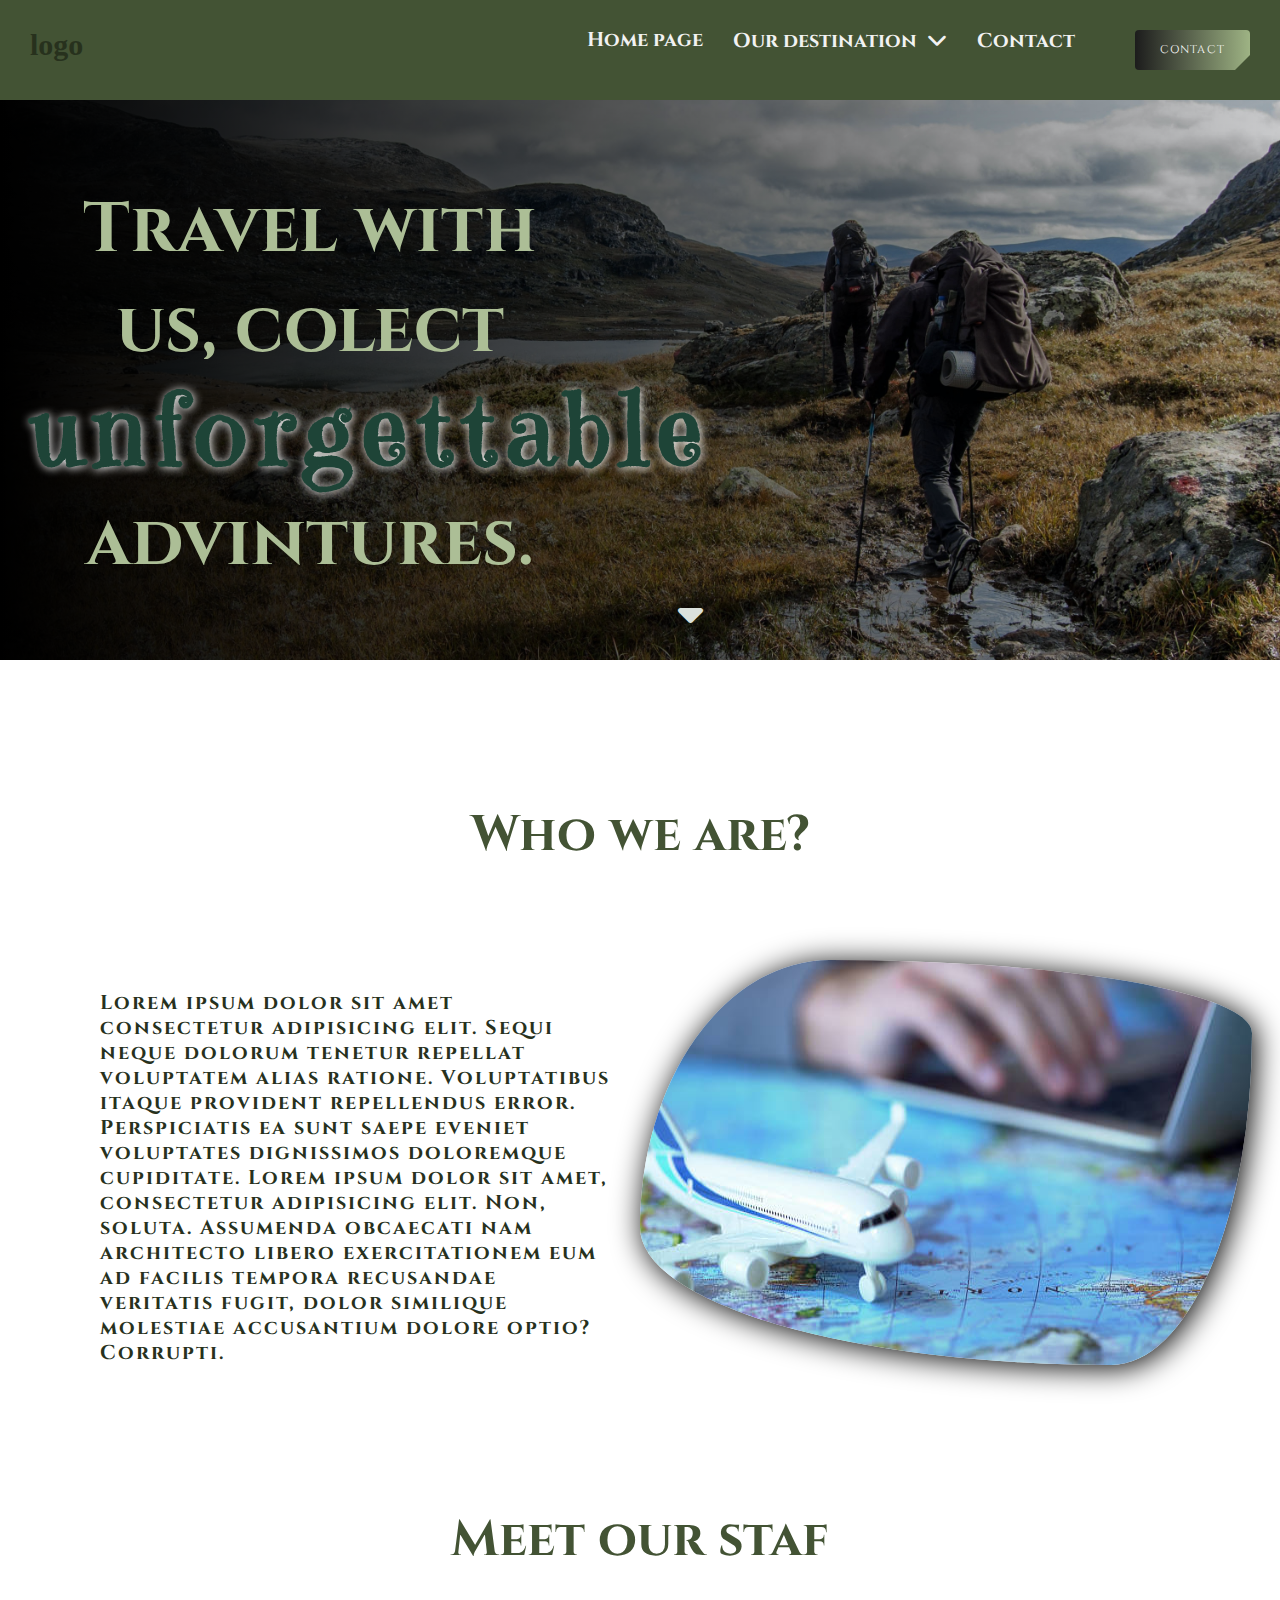
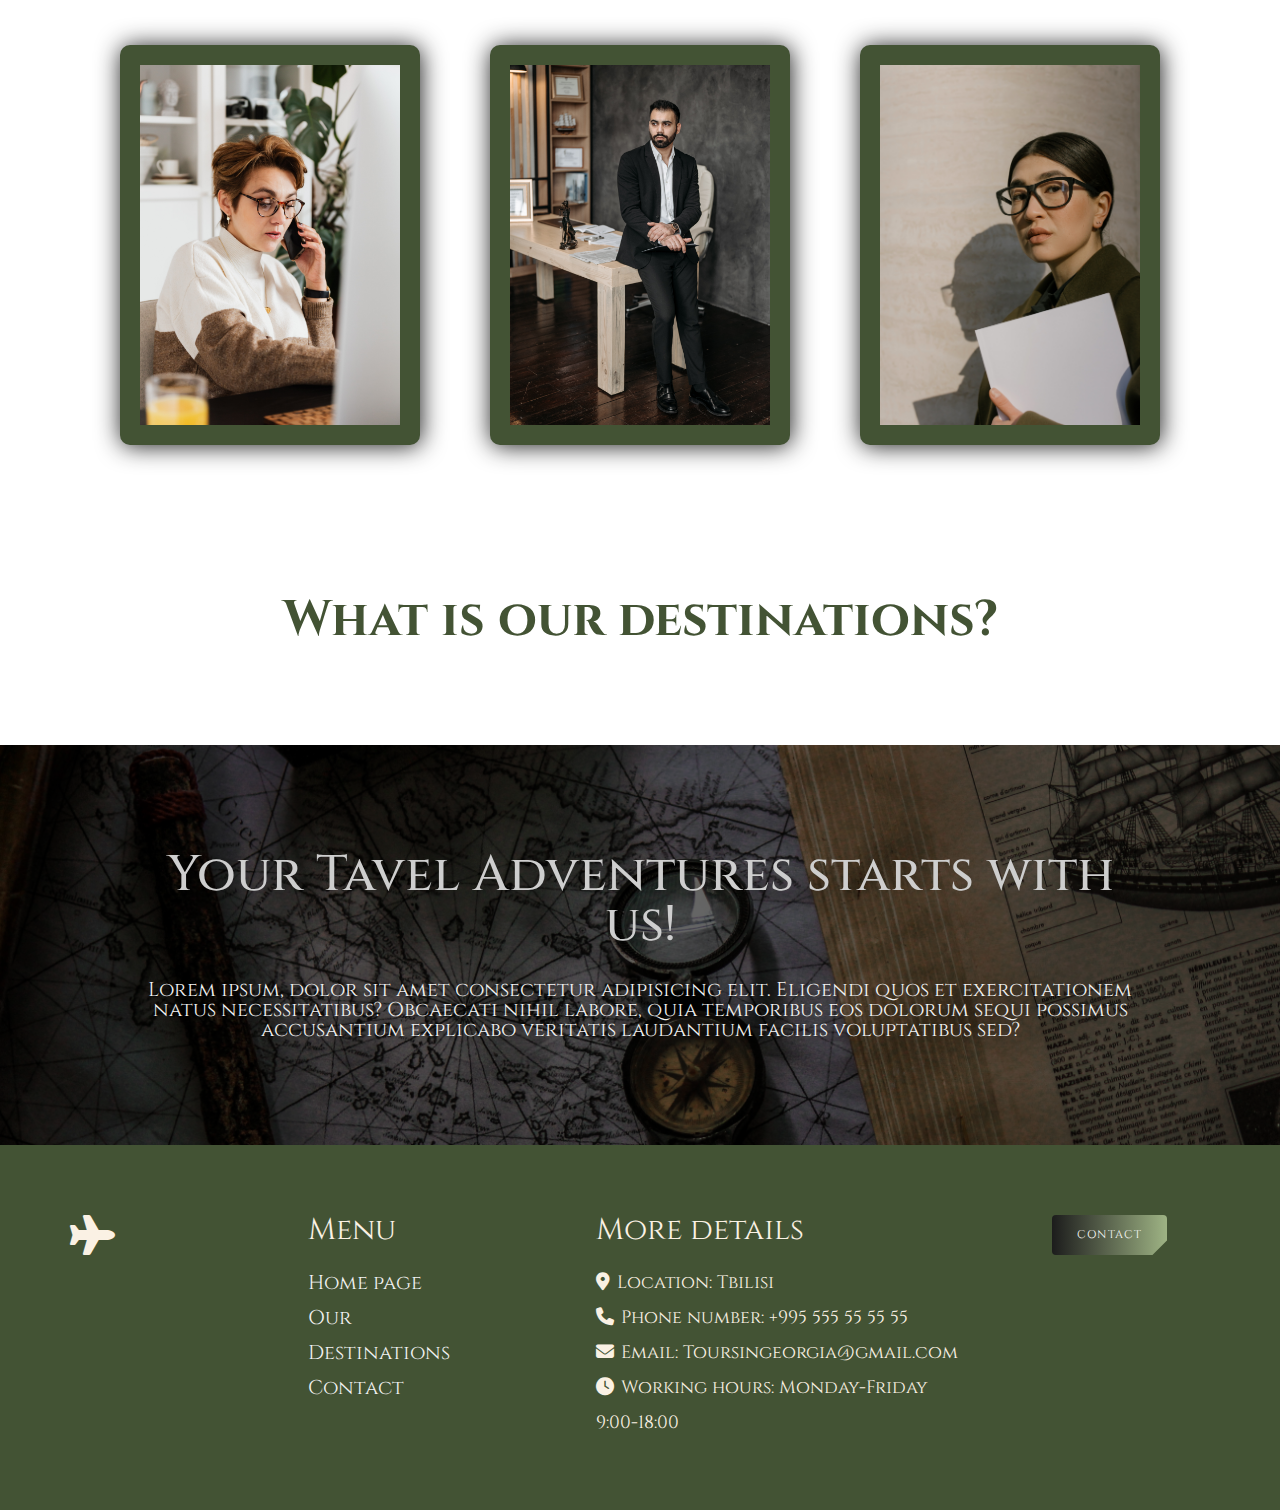
<file: index.html>
<!DOCTYPE html>
<html lang="en">
  <head>
    <meta charset="UTF-8" />
    <meta
      name="description"
      content="On this platform, you can find out about breathtaking Georgian destinations for tourists and book one for you."
    />
    <meta
      name="keywords"
      content="Travel agency, Traveling in Georgia,  Georgia, Vacation"
    />
    <meta name="author" content="Megi Iakobadze" />
    <meta name="viewport" content="width=device-width, initial-scale=1.0" />
    <!-- fb meta tegs es unda gvtesto roca giThabze vizuals gavaziareb -->
    <meta
      property="og:url"
      content=" აქ უნდა დვამატო აბსოლიტური მისამართი გიტჰაბის"
    />
    <meta property="og:type" content="website" />
    <meta property="og:title" content="Tours in Georgia" />
    <meta
      property="og:description"
      content="On this platform, you can find out about breathtaking Georgian destinations for tourists and book one for you."
    />
    <meta
      property="og:image"
      content="https://images.pexels.com/photos/3243090/pexels-photo-3243090.jpeg?auto=compress&cs=tinysrgb&w=1260&h=750&dpr=1"
    />

    <title>Megi's final project</title>
    <link rel="preconnect" href="https://fonts.googleapis.com" />
    <link rel="preconnect" href="https://fonts.gstatic.com" crossorigin />
    <link
      href="https://fonts.googleapis.com/css2?family=Alegreya+SC:wght@800&family=Cinzel&family=Climate+Crisis&family=Dancing+Script&family=Handlee&family=Inter&family=Merienda:wght@500&family=Monoton&family=Poppins:wght@300;700&family=Roboto+Condensed:ital,wght@1,700&family=Roboto:wght@500&display=swap"
      rel="stylesheet"
    />
    <link
      href="https://fonts.googleapis.com/css2?family=Alegreya+SC:wght@800&family=Cinzel&family=Climate+Crisis&family=Dancing+Script&family=Emilys+Candy&family=Handlee&family=Indie+Flower&family=Inter&family=Love+Ya+Like+A+Sister&family=Merienda:wght@500&family=Monoton&family=Poppins:wght@300;700&family=Roboto+Condensed:ital,wght@1,700&family=Roboto:wght@500&display=swap"
      rel="stylesheet"
    />
    <link
      href="https://fonts.googleapis.com/css2?family=Alegreya+SC:wght@800&family=Cinzel&family=Climate+Crisis&family=Dancing+Script&family=Emilys+Candy&family=Handlee&family=Indie+Flower&family=Inter&family=Love+Ya+Like+A+Sister&family=Merienda:wght@500&family=Monoton&family=Playfair+Display&family=Poppins:wght@300;700&family=Roboto+Condensed:ital,wght@1,700&family=Roboto:wght@500&display=swap"
      rel="stylesheet"
    />

    <link rel="stylesheet" href="./css/reset.css" />
    <link rel="stylesheet" href="./css/style.css" />
    <link rel="stylesheet" href="./css/responsive.css" />
    <link
      rel="stylesheet"
      href="https://cdnjs.cloudflare.com/ajax/libs/font-awesome/6.4.2/css/all.min.css"
    />
  </head>
  <body>
    <nav>
      <div class="navbar">
        <h2 class="logo">logo</h2>
        <nav class="nav" id="navBar">
          <ul class="nav-ul">
            <a class="menus" href="index.html">Home page</a>
            <li>
              <div class="dropdown">
                <a class="dropbtn" href="Destinations.html"
                  >Our destination <i class="fa-solid fa-chevron-down"></i
                ></a>
                <div class="dropdown-content">
                  <a href="#">Tbilisi</a>
                  <a href="#">North Georgia</a>
                  <a href="#">West Georgia</a>
                  <a href="#">East Georgia</a>
                  <a href="#">South Georgia</a>
                </div>
              </div>
            </li>
            <li><a class="menus" href="Contact.html">Contact</a></li>
            <li class="button">
              <a href="contact.html"><button>Contact</button></a>
            </li>
          </ul>
        </nav>

        <div class="burger" id="burger">
          <i class="fa-solid fa-bars"></i>
        </div>
      </div>
    </nav>
    <header>
      <div class="hedparent">
        <div class="gradient">
          <div class="sectioninfo">
            <h3>
              Travel with us, colect <br /><span>unforgettable</span
              ><br />advintures.
            </h3>
            <div class="headericon">
              <div>
                <a href="#section"
                  ><i class="fa-solid fa-caret-down" style="color: #dbe1dd"></i
                ></a>
              </div>
            </div>
          </div>
        </div>
      </div>
    </header>
    <main>
      <section>
        <h2 class="title">Who we are?</h2>
        <div class="description">
          <p>
            Lorem ipsum dolor sit amet consectetur adipisicing elit. Sequi neque
            dolorum tenetur repellat voluptatem alias ratione. Voluptatibus
            itaque provident repellendus error. Perspiciatis ea sunt saepe
            eveniet voluptates dignissimos doloremque cupiditate. Lorem ipsum
            dolor sit amet, consectetur adipisicing elit. Non, soluta. Assumenda
            obcaecati nam architecto libero exercitationem eum ad facilis
            tempora recusandae veritatis fugit, dolor similique molestiae
            accusantium dolore optio? Corrupti.
          </p>
          <img src="./images/trawel-agency.jpg" alt="image" />
        </div>
      </section>
      <section>
        <div class="ection1parent">
          <h2 class="title">Meet our staf</h2>
          <div class="cardsparent">
            <div class="card">
              <img src="./images/staf1.jpg" alt="Image" class="card-image" />
              <h1 class="card-title">Card Title</h1>
              <p class="card-description">Card description</p>
              <div class="card-extra">
                <h3>Maria Mariamova</h3>
                <h4>Director</h4>
                <i class="fa-brands fa-facebook"></i>
                <i class="fa-brands fa-linkedin"></i>
                <i class="fa-brands fa-twitter"></i>
              </div>
            </div>

            <div class="card">
              <img src="./images/staf2.jpg" alt="Image" class="card-image" />
              <h1 class="card-title">Card Title</h1>
              <p class="card-description">Card description</p>
              <div class="card-extra">
                <h3>Chris Smith</h3>
                <h4>Trip Manager</h4>
                <i class="fa-brands fa-facebook"></i>
                <i class="fa-brands fa-linkedin"></i>
                <i class="fa-brands fa-twitter"></i>
              </div>
            </div>

            <div class="card">
              <img src="./images/staf3.jpg" alt="Image" class="card-image" />
              <h1 class="card-title">Card Title</h1>
              <p class="card-description">Card description</p>
              <div class="card-extra">
                <h3>Zane Adams</h3>
                <h4>Creative Director</h4>
                <i class="fa-brands fa-facebook"></i>
                <i class="fa-brands fa-linkedin"></i>
                <i class="fa-brands fa-twitter"></i>
              </div>
            </div>
          </div>
        </div>
      </section>
      <section>
        <h2 class="title">What is our destinations?</h2>
        <div class="section3parent">
          <div class="section3overley">
            <div class="comentcard1parent">
              <!-- aq sxva rame gavwero saTauri an rame warwera -->
              <div class="comentcard1">
                <h3>Your Tavel Adventures starts with us!</h3>
                <p>Lorem ipsum, dolor sit amet consectetur adipisicing elit. Eligendi quos et exercitationem natus necessitatibus? Obcaecati nihil labore, quia temporibus eos dolorum sequi possimus accusantium explicabo veritatis laudantium facilis voluptatibus sed?</p>
                <!-- aq buTToni davamato da davukavSiro destinationis gverds -->
              </div>
            </div>
          </div>
        </div>
      </section>
    </main>
    <footer>
      <div class="footerparent">
        <div class="row">
          <div class="column1">
            <i class="fa-solid fa-plane"></i>
          </div>
          <div class="column2">
            <h3>Menu</h3>
            <div class="mnuparent">
              <div class="futermenu">
                <a class="menu" href="index.html">Home page</a>
              </div>
              <div class="futermenu">
                <a class="menu" href="Destinations.html">Our Destinations</a>
              </div>
              <div class="futermenu">
                <a class="menu" href="contact.html">Contact</a>
              </div>
            </div>
          </div>
          <div class="column3">
            <h3>More details</h3>
            <ul>
              <li><i class="fa-solid fa-location-dot"></i>Location: Tbilisi</li>
              <li>
                <i class="fa-solid fa-phone"></i>Phone number: +995 555 55 55 55
              </li>
              <li>
                <i class="fa-solid fa-envelope"></i>Email:
                Toursingeorgia@gmail.com
              </li>
              <li>
                <i class="fa-solid fa-clock"></i>Working hours: Monday-Friday
                9:00-18:00
              </li>
            </ul>
          </div>
          <div class="column4">
            <a href="contact.html"><button>Contact</button></a>
          </div>
        </div>
      </div>
    </footer>
    <script src="./js/script.js"></script>
  </body>
</html>
</file>
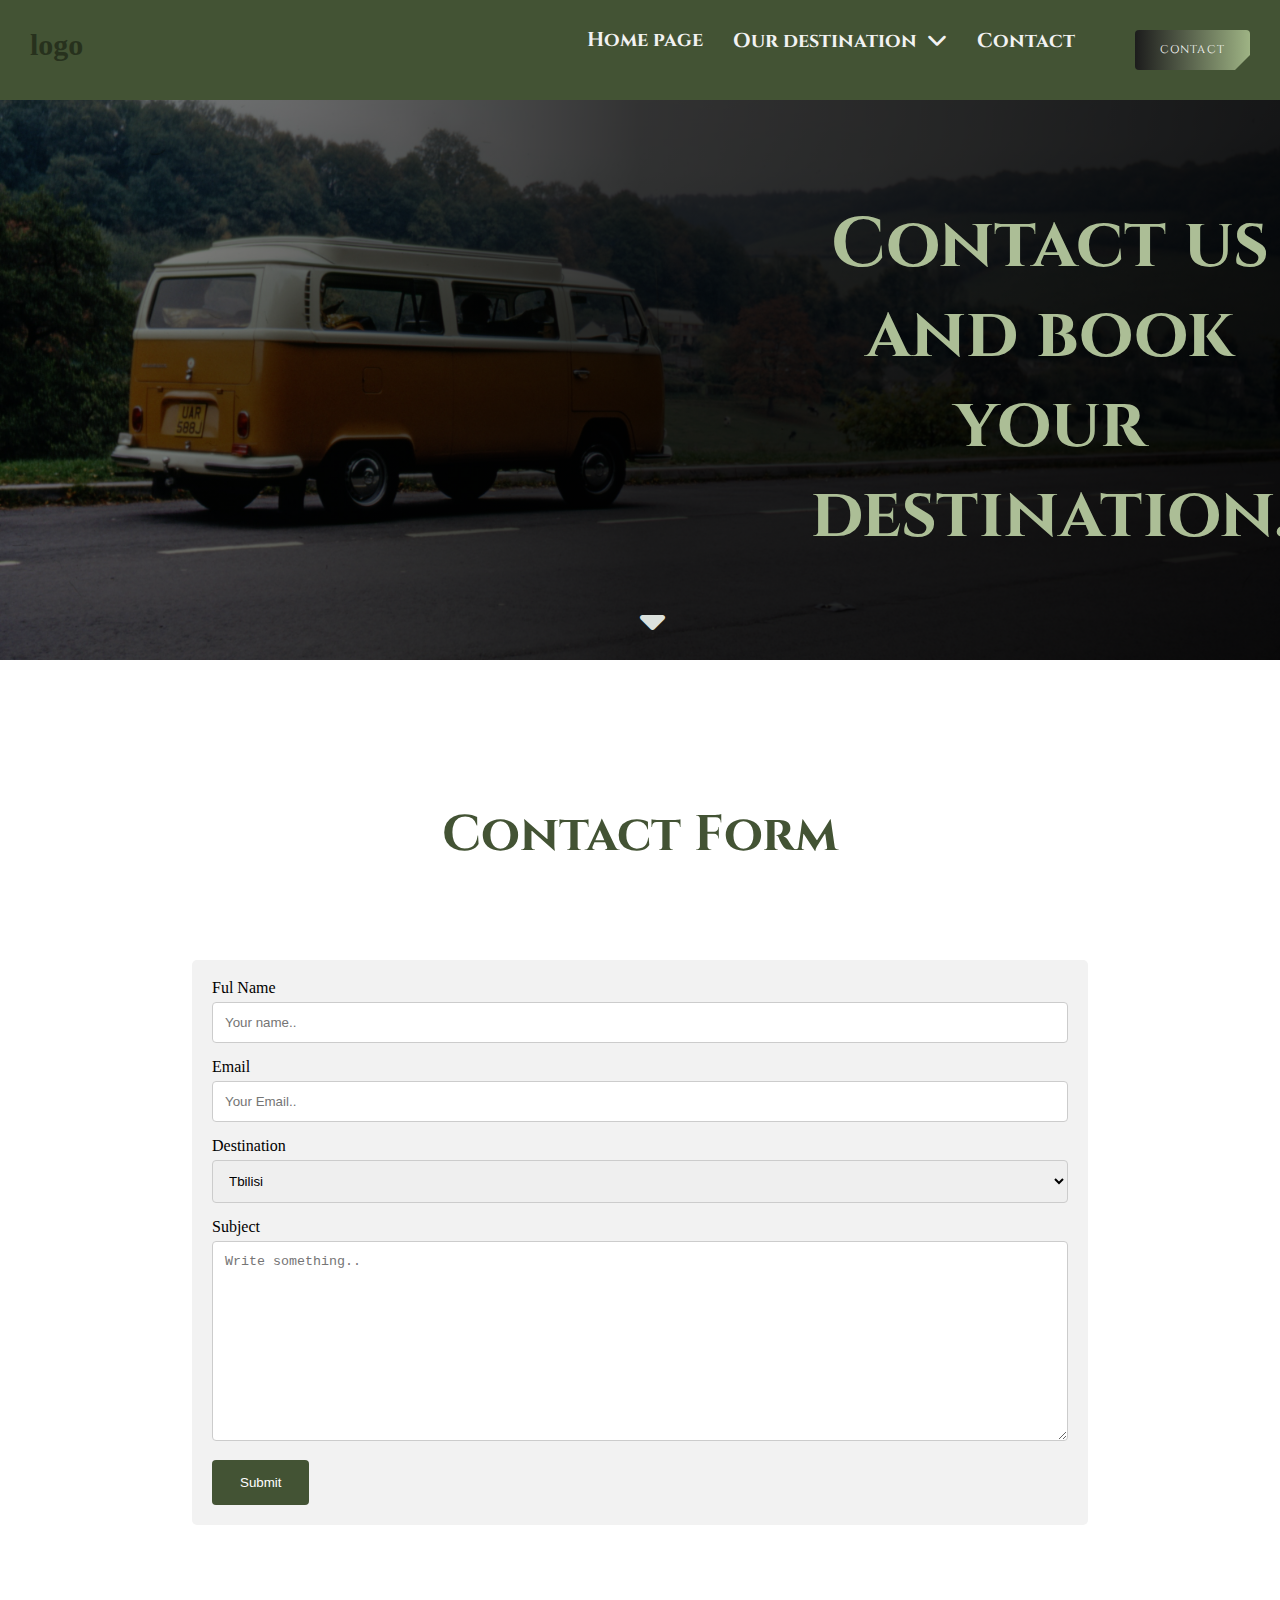
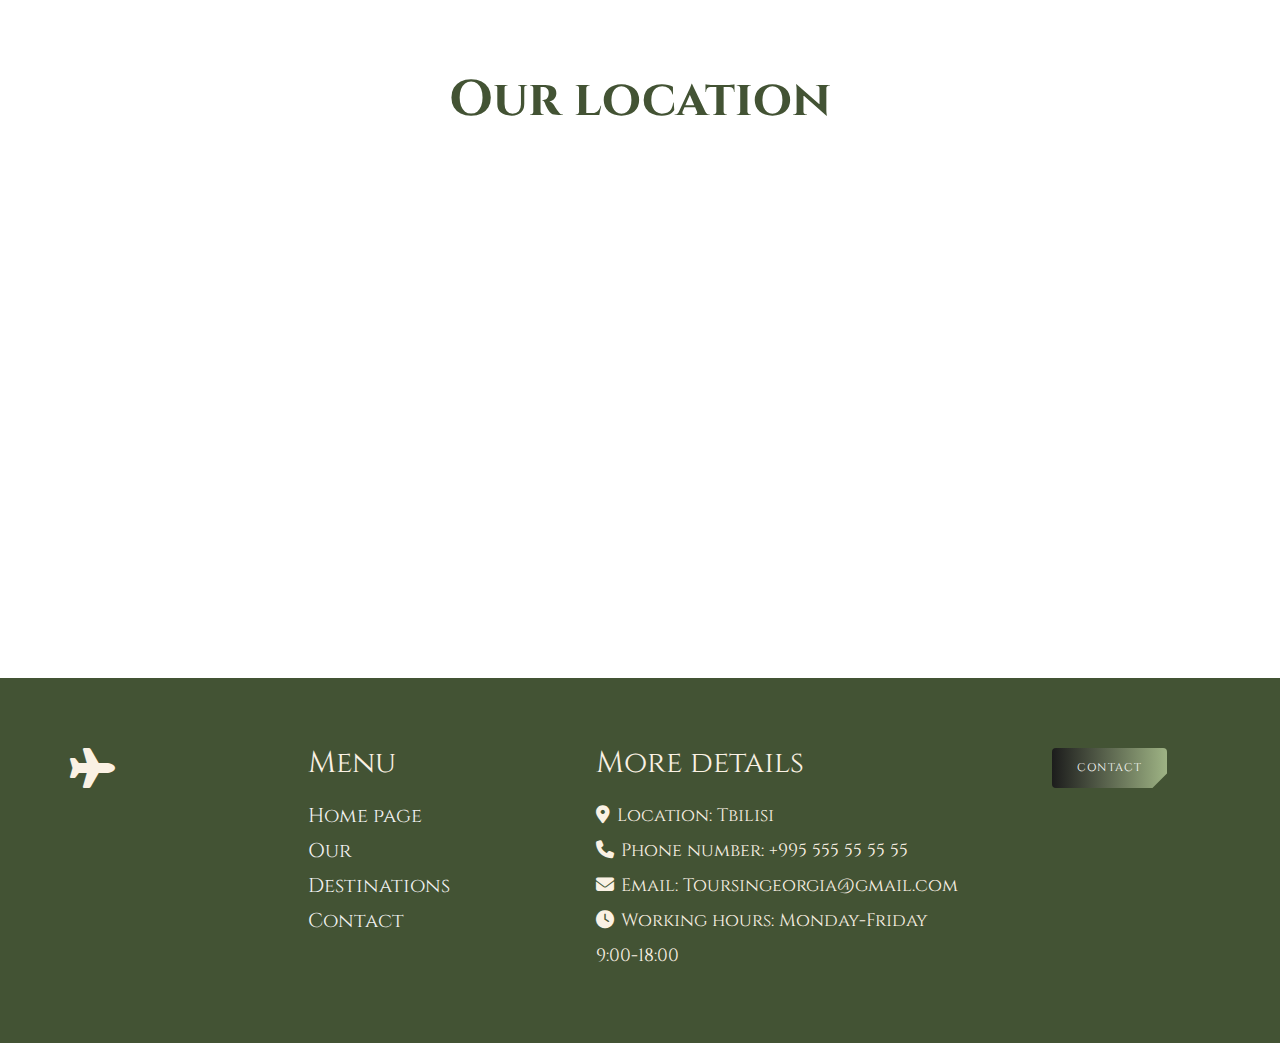
<file: contact.html>
<!DOCTYPE html>
<html lang="en">
<head>
    <meta charset="UTF-8">
    <meta name="description" content="On this platform, you can find out about breathtaking Georgian destinations for tourists and book one for you.">
    <meta name="keywords" content="Travel agency, Traveling in Georgia,  Georgia, Vacation">
    <meta name="author" content="Megi Iakobadze">
    <meta name="viewport" content="width=device-width, initial-scale=1.0">
    <!-- fb meta tegs es unda gvtesto roca giThabze vizuals gavaziareb -->
    <meta property="og:url" content=" აქ უნდა დვამატო აბსოლიტური მისამართი გიტჰაბის" />
    <meta property="og:type"content="website" />
    <meta property="og:title"content="Tours in Georgia" />
    <meta property="og:description" content="On this platform, you can find out about breathtaking Georgian destinations for tourists and book one for you." />
    <meta property="og:image" content="https://images.pexels.com/photos/3243090/pexels-photo-3243090.jpeg?auto=compress&cs=tinysrgb&w=1260&h=750&dpr=1"/>

    <title>Megi's final project</title>
    <link rel="preconnect" href="https://fonts.googleapis.com">
    <link rel="preconnect" href="https://fonts.gstatic.com" crossorigin>
    <link href="https://fonts.googleapis.com/css2?family=Alegreya+SC:wght@800&family=Cinzel&family=Climate+Crisis&family=Dancing+Script&family=Handlee&family=Inter&family=Merienda:wght@500&family=Monoton&family=Poppins:wght@300;700&family=Roboto+Condensed:ital,wght@1,700&family=Roboto:wght@500&display=swap" rel="stylesheet">
    <link href="https://fonts.googleapis.com/css2?family=Alegreya+SC:wght@800&family=Cinzel&family=Climate+Crisis&family=Dancing+Script&family=Emilys+Candy&family=Handlee&family=Indie+Flower&family=Inter&family=Love+Ya+Like+A+Sister&family=Merienda:wght@500&family=Monoton&family=Poppins:wght@300;700&family=Roboto+Condensed:ital,wght@1,700&family=Roboto:wght@500&display=swap" rel="stylesheet">
    <link href="https://fonts.googleapis.com/css2?family=Alegreya+SC:wght@800&family=Cinzel&family=Climate+Crisis&family=Dancing+Script&family=Emilys+Candy&family=Handlee&family=Indie+Flower&family=Inter&family=Love+Ya+Like+A+Sister&family=Merienda:wght@500&family=Monoton&family=Playfair+Display&family=Poppins:wght@300;700&family=Roboto+Condensed:ital,wght@1,700&family=Roboto:wght@500&display=swap" rel="stylesheet">  

    <link rel="stylesheet" href="./css/reset.css">
    <link rel="stylesheet" href="./css/style.css">
    <link rel="stylesheet" href="https://cdnjs.cloudflare.com/ajax/libs/font-awesome/6.4.2/css/all.min.css">
</head>
  <body>
    <nav>
      <div class="navbar">
        <h2 class="logo">logo</h2>
        <nav class="nav" id="navBar">
          <ul class="nav-ul">
            <a class="menus" href="index.html">Home page</a>
            <li>
              <div class="dropdown">
                <a class="dropbtn" href="Destinations.html"
                  >Our destination <i class="fa-solid fa-chevron-down"></i
                ></a>
                <div class="dropdown-content">
                  <a href="#">Tbilisi</a>
                  <a href="#">North Georgia</a>
                  <a href="#">West Georgia</a>
                  <a href="#">East Georgia</a>
                  <a href="#">South Georgia</a>
                </div>
              </div>
            </li>
            <li><a class="menus" href="Contact.html">Contact</a></li>
            <li class="button">
              <a href="contact.html"><button>Contact</button></a>
            </li>
          </ul>
        </nav>

        <div class="burger" id="burger">
          <i class="fa-solid fa-bars"></i>
        </div>
      </div>
    </nav>
    <header>
      <div class="contacthedparent">
        <div class="contactgradient">
          <div class="contactsectioninfo">
            <h3>Contact us and book your destination.</h3>
          </div>
          <div class="contactheadericon">
            <a href="#section"
              ><i class="fa-solid fa-caret-down" style="color: #dbe1dd"></i
            ></a>
          </div>
        </div>
      </div>
    </header>
    <main>
      <section id="contact">
        <h2 class="title">Contact Form</h2>
        <div class="container">
          <form action="mailto:Toursingeorgia@gmail.com">
            <!-- რეგისტრაციის ფორმაში იწერება ბექენდის გადმოცემული ბაზის ლინკი -->
            <label for="fname">Ful Name</label>
            <input
              type="text"
              id="fname"
              name="firstname"
              placeholder="Your name.."
            />

            <label for="lname">Email</label>
            <input
              type="text"
              id="lname"
              name="lastname"
              placeholder="Your Email.."
            />

            <label for="Destination">Destination</label>
            <select name="Destination">
              <option value="Tbilisi">Tbilisi</option>
              <option value="North">North Georgia</option>
              <option value="West">West Georgia</option>
              <option value="East">East Georgia</option>
              <option value="South">South Georgia</option>
            </select>

            <label for="subject">Subject</label>
            <textarea
              id="subject"
              name="subject"
              placeholder="Write something.."
              style="height: 200px"
            ></textarea>

            <input type="submit" value="Submit" />
          </form>
        </div>
      </section>
      <section>
        <h2 class="title">Our location</h2>
        <div class="map">
          <p>
            <iframe
              src="https://www.google.com/maps/embed?pb=!1m18!1m12!1m3!1d2972.994472173992!2d44.800668975706195!3d41.82841716852379!2m3!1f0!2f0!3f0!3m2!1i1024!2i768!4f13.1!3m3!1m2!1s0x40446eb6a17cd743%3A0xfcfa7e7166b26f36!2z4YOV4YOQ4YOf4YOQLeGDpOGDqOGDkOGDleGDlOGDmuGDkOGDoSDhg6Xhg6Phg6nhg5AsIOGDl-GDkeGDmOGDmuGDmOGDoeGDmA!5e0!3m2!1ska!2sge!4v1695050406177!5m2!1ska!2sge"
              width="90%"
              height="400px"
              style="border: 0"
              allowfullscreen=""
              loading="lazy"
              referrerpolicy="no-referrer-when-downgrade"
            ></iframe>
          </p>
        </div>
      </section>
    </main>
    <footer>
      <div class="footerparent">
        <div class="row">
          <div class="column1">
            <i class="fa-solid fa-plane"></i>
          </div>
          <div class="column2">
            <h3>Menu</h3>
            <div class="mnuparent">
              <div class="futermenu">
                <a class="menu" href="index.html">Home page</a>
              </div>
              <div class="futermenu">
                <a class="menu" href="Destinations.html">Our Destinations</a>
              </div>
              <div class="futermenu">
                <a class="menu" href="contact.html">Contact</a>
              </div>
            </div>
          </div>
          <div class="column3">
            <h3>More details</h3>
            <ul>
              <li><i class="fa-solid fa-location-dot"></i>Location: Tbilisi</li>
              <li>
                <i class="fa-solid fa-phone"></i>Phone number: +995 555 55 55 55
              </li>
              <li>
                <i class="fa-solid fa-envelope"></i>Email:
                Toursingeorgia@gmail.com
              </li>
              <li>
                <i class="fa-solid fa-clock"></i>Working hours: Monday-Friday
                9:00-18:00
              </li>
            </ul>
          </div>
          <div class="column4">
            <a href="contact.html"> <button>Contact</button></a>
          </div>
        </div>
      </div>
    </footer>
  </body>
</html>
</file>
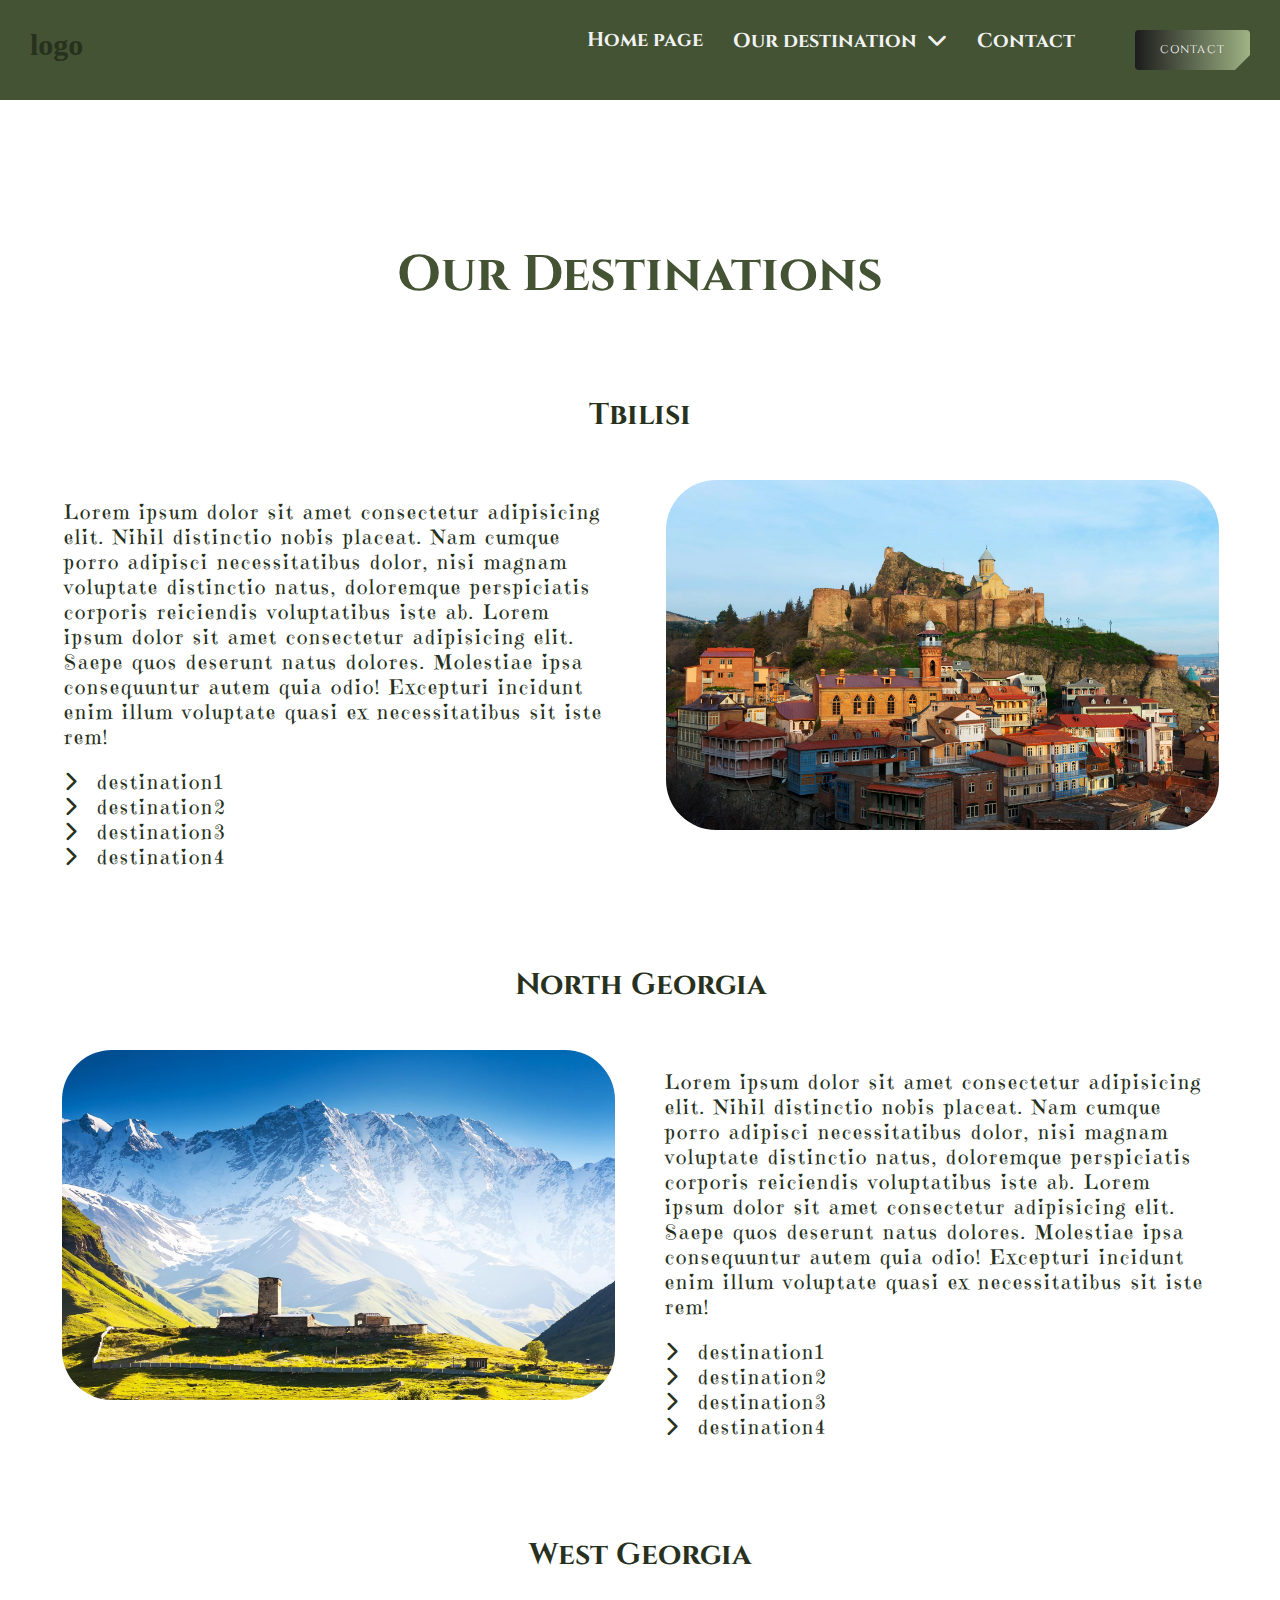
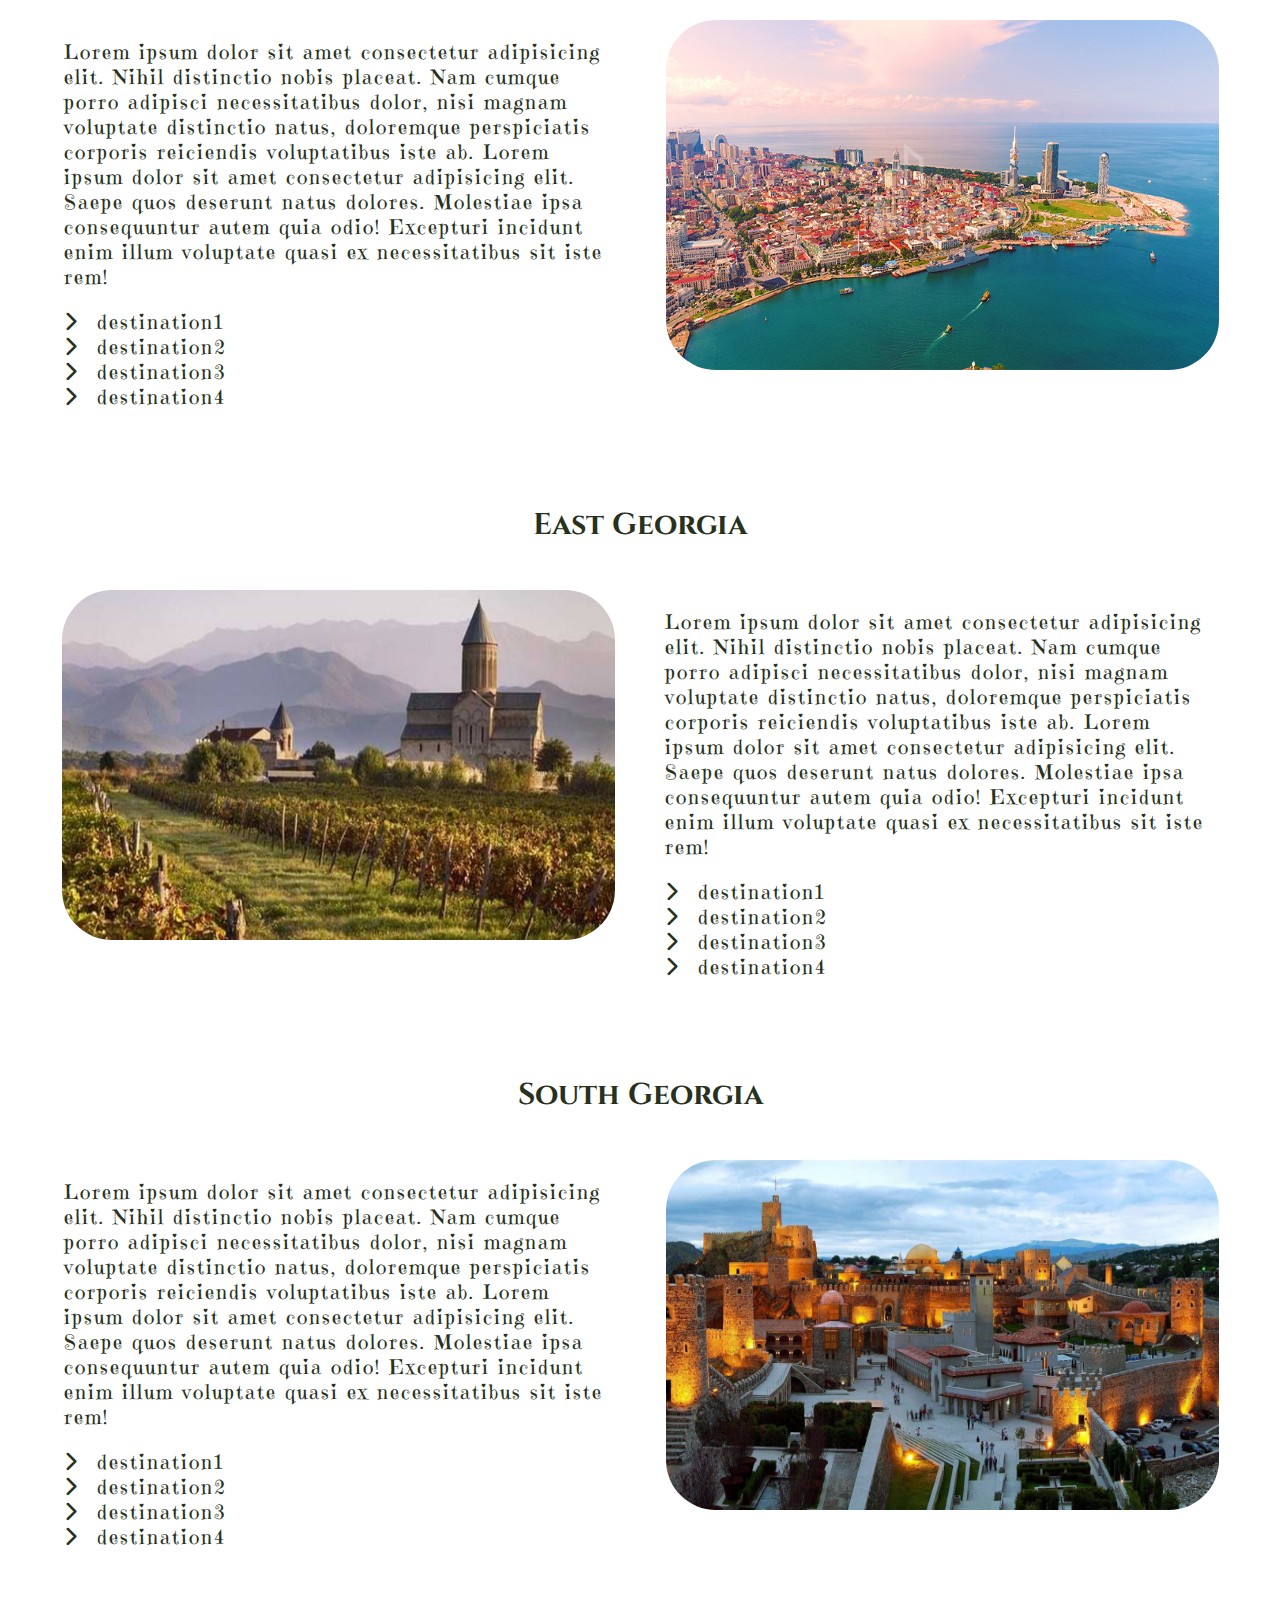
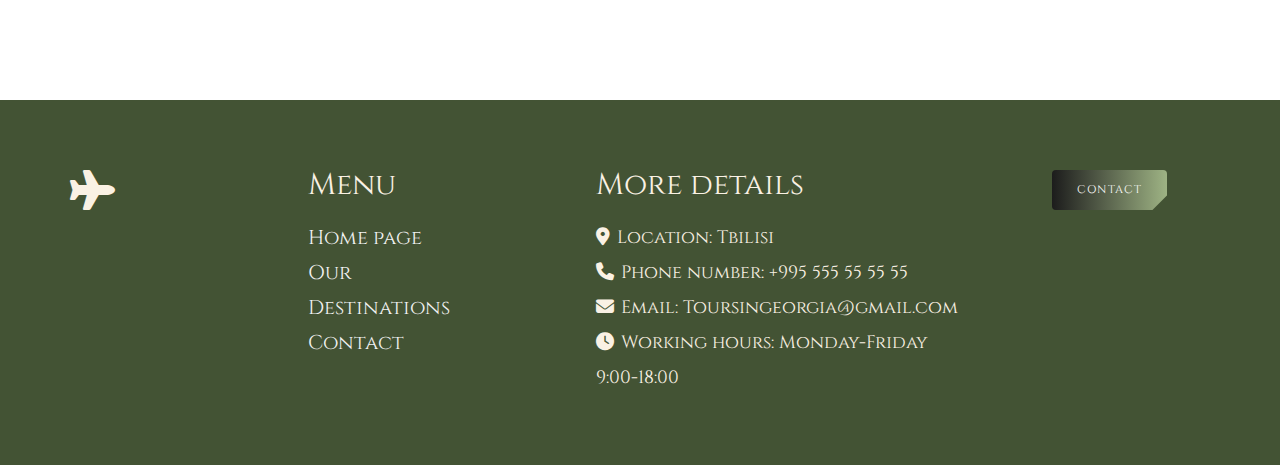
<file: Destinations.html>
<!DOCTYPE html>
<html lang="en">
<head>
    <meta charset="UTF-8">
    <meta name="description" content="On this platform, you can find out about breathtaking Georgian destinations for tourists and book one for you.">
    <meta name="keywords" content="Travel agency, Traveling in Georgia,  Georgia, Vacation">
    <meta name="author" content="Megi Iakobadze">
    <meta name="viewport" content="width=device-width, initial-scale=1.0">
    <!-- fb meta tegs es unda gvtesto roca giThabze vizuals gavaziareb -->
    <meta property="og:url" content=" აქ უნდა დვამატო აბსოლიტური მისამართი გიტჰაბის" />
    <meta property="og:type"content="website" />
    <meta property="og:title"content="Tours in Georgia" />
    <meta property="og:description" content="On this platform, you can find out about breathtaking Georgian destinations for tourists and book one for you." />
    <meta property="og:image" content="https://images.pexels.com/photos/3243090/pexels-photo-3243090.jpeg?auto=compress&cs=tinysrgb&w=1260&h=750&dpr=1"/>

    <title>Megi's final project</title>
    <link rel="preconnect" href="https://fonts.googleapis.com">
    <link rel="preconnect" href="https://fonts.gstatic.com" crossorigin>
    <link href="https://fonts.googleapis.com/css2?family=Alegreya+SC:wght@800&family=Cinzel&family=Climate+Crisis&family=Dancing+Script&family=Handlee&family=Inter&family=Merienda:wght@500&family=Monoton&family=Poppins:wght@300;700&family=Roboto+Condensed:ital,wght@1,700&family=Roboto:wght@500&display=swap" rel="stylesheet">
    <link href="https://fonts.googleapis.com/css2?family=Alegreya+SC:wght@800&family=Cinzel&family=Climate+Crisis&family=Dancing+Script&family=Emilys+Candy&family=Handlee&family=Indie+Flower&family=Inter&family=Love+Ya+Like+A+Sister&family=Merienda:wght@500&family=Monoton&family=Poppins:wght@300;700&family=Roboto+Condensed:ital,wght@1,700&family=Roboto:wght@500&display=swap" rel="stylesheet">
    <link href="https://fonts.googleapis.com/css2?family=Alegreya+SC:wght@800&family=Cinzel&family=Climate+Crisis&family=Dancing+Script&family=Emilys+Candy&family=Handlee&family=Indie+Flower&family=Inter&family=Love+Ya+Like+A+Sister&family=Merienda:wght@500&family=Monoton&family=Playfair+Display&family=Poppins:wght@300;700&family=Roboto+Condensed:ital,wght@1,700&family=Roboto:wght@500&display=swap" rel="stylesheet">  

    <link rel="stylesheet" href="./css/reset.css">
    <link rel="stylesheet" href="./css/style.css">
    <link rel="stylesheet" href="https://cdnjs.cloudflare.com/ajax/libs/font-awesome/6.4.2/css/all.min.css">
</head>
  <body>
    <nav>        
      <div class="navbar">
      <h2 class="logo">logo</h2>  
      <nav class="nav" id="navBar">
        <ul class="nav-ul">
            <a class="menus" href="index.html">Home page</a>
          <li><div class="dropdown">
            <a class=" dropbtn" href="Destinations.html">Our destination <i class="fa-solid fa-chevron-down"></i></a>
            <div class="dropdown-content">
                <a href="#">Tbilisi</a>
                <a href="#">North Georgia</a>
                <a href="#">West Georgia</a>
                <a href="#">East Georgia</a>
                <a href="#">South Georgia</a>
            </div>
           </div></li>
          <li><a class="menus" href="Contact.html">Contact</a></li>
          <li class="button"><a href="contact.html"><button>Contact</button></a></li>
        </ul>
      </nav>

      <div class="burger" id="burger">
        <i class="fa-solid fa-bars"></i>
      </div>
    </div>
  </nav>
    <main>
      <section class="destsection1">
        <h2 class="title">Our Destinations</h2>
        <h4 class="destinationssss">Tbilisi</h4>
        <div class="dessription">
          <div class="destinationdescr">
            <p>
              Lorem ipsum dolor sit amet consectetur adipisicing elit. Nihil
              distinctio nobis placeat. Nam cumque porro adipisci necessitatibus
              dolor, nisi magnam voluptate distinctio natus, doloremque
              perspiciatis corporis reiciendis voluptatibus iste ab. Lorem ipsum
              dolor sit amet consectetur adipisicing elit. Saepe quos deserunt
              natus dolores. Molestiae ipsa consequuntur autem quia odio!
              Excepturi incidunt enim illum voluptate quasi ex necessitatibus
              sit iste rem!
            </p>
            <ul>
              <li><i class="fa-solid fa-chevron-right"></i> destination1</li>
              <li><i class="fa-solid fa-chevron-right"></i> destination2</li>
              <li><i class="fa-solid fa-chevron-right"></i> destination3</li>
              <li><i class="fa-solid fa-chevron-right"></i> destination4</li>
            </ul>
          </div>
          <div class="destinationimg">
            <img src="./images/tbilisi.jpg" alt="Tbilisi" />
          </div>
        </div>
      </section>

      <section class="destsection2">
        <h4 class="destinationssss">North Georgia</h4>
        <div class="dessription2">
          <div class="destination2img">
            <img src="./images/north.jpg" alt="Tbilisi" />
          </div>
          <div class="destination2descr">
            <p>
              Lorem ipsum dolor sit amet consectetur adipisicing elit. Nihil
              distinctio nobis placeat. Nam cumque porro adipisci necessitatibus
              dolor, nisi magnam voluptate distinctio natus, doloremque
              perspiciatis corporis reiciendis voluptatibus iste ab. Lorem ipsum
              dolor sit amet consectetur adipisicing elit. Saepe quos deserunt
              natus dolores. Molestiae ipsa consequuntur autem quia odio!
              Excepturi incidunt enim illum voluptate quasi ex necessitatibus
              sit iste rem!
            </p>
            <ul>
              <li><i class="fa-solid fa-chevron-right"></i> destination1</li>
              <li><i class="fa-solid fa-chevron-right"></i> destination2</li>
              <li><i class="fa-solid fa-chevron-right"></i> destination3</li>
              <li><i class="fa-solid fa-chevron-right"></i> destination4</li>
            </ul>
          </div>
        </div>
      </section>

      <section class="destsection3">
        <h4 class="destinationssss">West Georgia</h4>
        <div class="dessription">
          <div class="destinationdescr">
            <p>
              Lorem ipsum dolor sit amet consectetur adipisicing elit. Nihil
              distinctio nobis placeat. Nam cumque porro adipisci necessitatibus
              dolor, nisi magnam voluptate distinctio natus, doloremque
              perspiciatis corporis reiciendis voluptatibus iste ab. Lorem ipsum
              dolor sit amet consectetur adipisicing elit. Saepe quos deserunt
              natus dolores. Molestiae ipsa consequuntur autem quia odio!
              Excepturi incidunt enim illum voluptate quasi ex necessitatibus
              sit iste rem!
            </p>
            <ul>
              <li><i class="fa-solid fa-chevron-right"></i> destination1</li>
              <li><i class="fa-solid fa-chevron-right"></i> destination2</li>
              <li><i class="fa-solid fa-chevron-right"></i> destination3</li>
              <li><i class="fa-solid fa-chevron-right"></i> destination4</li>
            </ul>
          </div>
          <div class="destinationimg">
            <img src="./images/West.jpg" alt="Tbilisi" />
          </div>
        </div>
      </section>

      <section class="destsection4">
        <h4 class="destinationssss">East Georgia</h4>
        <div class="dessription2">
          <div class="destination2img">
            <img src="./images/east.jpg" alt="Tbilisi" />
          </div>
          <div class="destination2descr">
            <p>
              Lorem ipsum dolor sit amet consectetur adipisicing elit. Nihil
              distinctio nobis placeat. Nam cumque porro adipisci necessitatibus
              dolor, nisi magnam voluptate distinctio natus, doloremque
              perspiciatis corporis reiciendis voluptatibus iste ab. Lorem ipsum
              dolor sit amet consectetur adipisicing elit. Saepe quos deserunt
              natus dolores. Molestiae ipsa consequuntur autem quia odio!
              Excepturi incidunt enim illum voluptate quasi ex necessitatibus
              sit iste rem!
            </p>
            <ul>
              <li><i class="fa-solid fa-chevron-right"></i> destination1</li>
              <li><i class="fa-solid fa-chevron-right"></i> destination2</li>
              <li><i class="fa-solid fa-chevron-right"></i> destination3</li>
              <li><i class="fa-solid fa-chevron-right"></i> destination4</li>
            </ul>
          </div>
        </div>
      </section>

      <section class="destsection5">
        <h4 class="destinationssss">South Georgia</h4>
        <div class="dessription">
          <div class="destinationdescr">
            <p>
              Lorem ipsum dolor sit amet consectetur adipisicing elit. Nihil
              distinctio nobis placeat. Nam cumque porro adipisci necessitatibus
              dolor, nisi magnam voluptate distinctio natus, doloremque
              perspiciatis corporis reiciendis voluptatibus iste ab. Lorem ipsum
              dolor sit amet consectetur adipisicing elit. Saepe quos deserunt
              natus dolores. Molestiae ipsa consequuntur autem quia odio!
              Excepturi incidunt enim illum voluptate quasi ex necessitatibus
              sit iste rem!
            </p>
            <ul>
              <li><i class="fa-solid fa-chevron-right"></i> destination1</li>
              <li><i class="fa-solid fa-chevron-right"></i> destination2</li>
              <li><i class="fa-solid fa-chevron-right"></i> destination3</li>
              <li><i class="fa-solid fa-chevron-right"></i> destination4</li>
            </ul>
          </div>
          <div class="destinationimg">
            <img src="./images/south.jpg" alt="Tbilisi" />
          </div>
        </div>
      </section>
    </main>
    <footer>
      <div class="footerparent">
        <div class="row">
          <div class="column1">
            <i class="fa-solid fa-plane"></i>
          </div>
          <div class="column2">
            <h3>Menu</h3>
            <div class="mnuparent">
              <div class="futermenu">
                <a class="menu" href="index.html">Home page</a>
              </div>
              <div class="futermenu">
                <a class="menu" href="Destinations.html">Our Destinations</a>
              </div>
              <div class="futermenu">
                <a class="menu" href="contact.html">Contact</a>
              </div>
            </div>
          </div>
          <div class="column3">
            <h3>More details</h3>
            <ul>
              <li><i class="fa-solid fa-location-dot"></i>Location: Tbilisi</li>
              <li>
                <i class="fa-solid fa-phone"></i>Phone number: +995 555 55 55 55
              </li>
              <li>
                <i class="fa-solid fa-envelope"></i>Email:
                Toursingeorgia@gmail.com
              </li>
              <li>
                <i class="fa-solid fa-clock"></i>Working hours: Monday-Friday
                9:00-18:00
              </li>
            </ul>
          </div>
          <div class="column4">
            <a href="contact.html"> <button>Contact</button></a>
          </div>
        </div>
      </div>
    </footer>
  </body>
</html>
</file>
<file: css/style.css>
nav{
  width: 100%;
}
.nav-ul {
  list-style: none;
  display: flex;
  gap: 30px;
  font-size: 20px;
  justify-content: end;
}
.menus, .dropbtn{
  font-size: 20px;
  color: #27311d;
  font-weight: bold;
  font-family: 'Cinzel', serif;
  color: #f2f2f2;
}
.logo{
  font-size: 30px;
  color:#27311d;
  font-weight: bold;
}
a {
  text-decoration: none;
}
header {
  position: relative;
}
.navbar {
  display: flex;
  justify-content: space-between;
  background-color: #435334;
  padding:30px;
}
.burger {
  position: absolute;
  top: 10px;
  right: 15px;
  font-size: 25px;
  color:black;
  display: none;
}
button {
  margin-left: 30px;
  border-radius: 0.25rem;
  text-transform: uppercase;
  font-family: 'Cinzel', serif;
  padding-left: 25px;
  padding-right: 25px;
  color: #fff;
  -webkit-clip-path: polygon(
    0 0,
    0 0,
    100% 0,
    100% 0,
    100% calc(100% - 15px),
    calc(100% - 15px) 100%,
    15px 100%,
    0 100%
  );
  clip-path: polygon(
    0 0,
    0 0,
    100% 0,
    100% 0,
    100% calc(100% - 15px),
    calc(100% - 15px) 100%,
    15px 100%,
    0 100%
  );
  height: 40px;
  font-size: 0.7rem;
  line-height: 14px;
  letter-spacing: 1.2px;
  transition: 0.2s 0.1s;
  background-image: linear-gradient(90deg, #1c1c1c, #9eb384);
  border: 0 solid;
  overflow: hidden;
}
button:hover {
  cursor: pointer;
  transition: all 0.3s ease-in;
  padding-right: 30px;
  padding-left: 30px;
}
.dropdown {
  position: relative;
  display: inline-block;
  font-size: 20px;
  font-family: 'Cinzel', serif;
}
.fa-chevron-down {
  margin-left: 5px;
  font-size: 20px;
  color:#f2f2f2;
}
.dropdown-content {
  display: none;
  position: absolute;
  background-color: #435334;
  min-width: 200px;
  box-shadow: 0px 8px 16px 0px rgba(0, 0, 0, 0.473);
  z-index: 1;
}

.dropdown-content a {
  color:#faf1e4;
  padding: 12px 16px;
  text-decoration: none;
  display: block;
  font-size: 20px;
  border: 1px solid rgba(0, 0, 0, 0.3);
}

.dropdown-content a:hover {
  background-color: #85976e;
}

.dropdown:hover .dropdown-content {
  display: block;
}

/* heared */
.hedparent {
  background-image: url(../images/home-headre.jpg);
  width: 100%;
  height: 560px;
  background-repeat: no-repeat;
  background-size: cover;
  background-position: center;
  position: relative;
}
.gradient {
  width: 100%;
  height: 100%;
  background-image: linear-gradient(
    to right,
    rgb(0, 0, 0),
    rgba(0, 0, 0, 0.61),
    rgba(0, 0, 0, 0.199)
  );
}
.sectioninfo {
  width: 560px;
  top: 50px;
  left: 30px;
  position: absolute;
  text-align: center;
}
.sectioninfo h3 {
  margin-top: 30px;
  font-size: 70px;
  color: #acbe96;
  line-height: 100px;
  font-family: 'Cinzel', serif;
  font-weight: bold;
}
span {
  font-size: 100px;
  letter-spacing: 10px;
  color: rgb(30, 68, 55);
  text-shadow: 1px 1px 10px #fff;
  font-family: 'Emilys Candy', cursive;
}
.fa-caret-down {
  font-size: 40px;
  animation: mymove 1s infinite;
  position: relative;
}
.headericon {
  width: 100%;
  margin-left: 68%;
}

/* sections */
#section1 {
  background-color: #faf1e4;
}
.header {
  font-size: 40px;
  color: #435334;
  width: 100%;
  text-align: center;
  padding-bottom: 50px;
}
/* section1 */
/* aniimated staff cards */
.card {
  width: 300px;
  height: 400px;
  padding: 20px;
  background-color: #435334;
  box-shadow: 0 4px 6px rgba(0, 0, 0, 0.1);
  border-radius: 10px;
  position: relative;
  overflow: hidden;
}

.card-image {
  width: 100%;
  height: 100%;
  object-fit: cover;
  transition: transform 0.3s ease-in-out;
}

.card-title {
  margin-top: 20px;
  font-size: 24px;
  font-family: 'Cinzel', serif;
  font-weight: bold;
}

.card-description {
  margin-top: 10px;
  font-size: 18px;
}

.card-extra {
  position: absolute;
  bottom: 0;
  left: 0;
  width: 100%;
  padding: 20px;
  background-color: #43533493;
  transition: transform 0.3s ease-in-out;
  transform: translateY(100%);
}

.card:hover .card-extra {
  transform: translateY(0);
}
.card-extra h3 {
  color: #faf1e4;
  font-size: 30px;
  text-align: center;
  text-shadow: 2px 2px 2px #000000;
  font-family: 'Cinzel', serif;  
  font-weight: bold;
}
.card-extra h4 {
  color: #faf1e4;
  font-size: 25px;
  text-align: center;
  text-shadow: 2px 2px 2px #000000;
  margin: 15px 0 15px 0;
  font-family: 'Cinzel', serif;  
}
.fa-facebook,
.fa-linkedin,
.fa-twitter {
  font-size: 25px;
  color: #faf1e4;
  font-size: 30px;
  text-shadow: 2px 2px 2px #000000;
  margin-left: 20px;
  cursor: pointer;
}
.card-extra:last-child {
  text-align: center;
}
.cardsparent {
  display: flex;
  justify-content: center;
  align-items: center;
  gap: 70px;
}
.section {
  width: 100%;
  background-color: #faf1e4;
}
.ection1parent h2 {
  text-align: center;
  font-size: 50px;
  color: #435334;
  margin-bottom: 80px;
}
.card {
  box-shadow: 1px 1px 25px #1c1c1c;
}
.title {
  text-align: center;
  font-size: 50px;
  color: #435334;
  padding-top: 150px;
  font-family: 'Cinzel', serif;
  font-weight: bold;
}
.description {
  display: flex;
  width: 100%;
  margin-top: 100px;
}
.description p {
  width: 50%;
  font-size: 20px;
  line-height: 25px;
  letter-spacing: 2px;
  padding: 30px 30px 0 100px;
  font-family: 'Cinzel', serif;
  font-weight: bold;
  color: #27311d;
}
.description img {
  box-shadow: 3px 3px 30px #000000;
  border-radius: 31% 69% 23% 77% / 66% 18% 82% 34%;
}
/* who we are section*/
.section3parent {
  background-image: url(../images/tours-header.jpg);
  width: 100%;
  height: 400px;
  background-repeat: no-repeat;
  background-size: cover;
  background-position: center;
  position: relative;
  margin-top: 100px;
}
.section3overley {
  width: 100%;
  height: 100%;
  background-color: #0000009a;
  position: absolute;
}



.comentcard1parent {
  display: flex;
  width: 100%;
  height: 400px;
  gap: 10px;
  padding: 0 10px 0 10px;
  justify-content: center;
  align-items: center;
}
.comentcard1 {
  width: 80%;
  text-align: center;

}
.comentcard1 h3 {
  font-size: 50px;
  color: #cecece;
  font-family: 'Cinzel', serif;
  font-weight: 500;
}
.comentcard1 p{
  margin-top: 30px;
  font-size: 20px;
  color: #f2f2f2;
  font-family: 'Cinzel', serif;
}

/* footer */
.footerparent {
  background-color: #435334;
  padding: 70px;
}
.fa-plane {
  font-size: 40px;
  color: #faf1e4;
}
.column1,
.column2,
.column4 {
  width: 20%;
}
.column3 {
  width: 40%;
  margin-left: 50px;
}
.row {
  display: flex;
  width: 100%;
  gap: 50px;
  justify-content: center;
}
.column2 h3 {
  font-size: 30px;
  font-family: 'Cinzel', serif;
  color: #faf1e4;
  margin-bottom: 20px;
}
.menu {
  font-size: 20px;
  line-height: 35px;
  font-family: 'Cinzel', serif;
  color: #f2f2f2;
}
.column3 h3 {
  font-size: 30px;
  color: #faf1e4;
  margin-bottom: 20px;
  font-family: 'Cinzel', serif;
}
.column3 li {
  font-size: 18px;
  line-height: 35px;
  color: #faf1e4;
  font-family: 'Cinzel', serif;
  font-weight: 100;
}
.column3 i {
  font-size: 18px;
  margin-right: 7px;
}

/* hedericon animation */
@keyframes mymove {
  from {
    top: 0px;
  }
  to {
    top: 10px;
  }
}

/* contact page */
.contacthedparent {
  background-image: url(../images/contact-header.jpg);
  width: 100%;
  height: 560px;
  background-repeat: no-repeat;
  background-size: cover;
  background-position: center;
  position: relative;
}
.contactgradient {
  width: 100%;
  height: 100%;
  background-image: linear-gradient(
    to right,
    rgba(0, 0, 0, 0.404),
    rgba(0, 0, 0, 0.8),
    rgba(0, 0, 0, 0.9)
  );
}
.contactsectioninfo {
  width: 500px;
  position: absolute;
  text-align: center;
  left: 800px;
  top: 100px;
  font-weight: bold;
  font-size: 70px;
  color: #acbe96;
  line-height: 90px;
  font-family: 'Cinzel', serif;  
}
.contactheadericon {
  width: 100%;
  padding-top: 480px;
  padding-left: 50%;
}
.container {
  width: 70%;
  margin-left: 15%;
}

input[type="text"],
select,
textarea {
  width: 100%;
  padding: 12px;
  border: 1px solid #ccc;
  border-radius: 4px;
  box-sizing: border-box;
  margin-top: 6px;
  margin-bottom: 16px;
  resize: vertical;
}

input[type="submit"] {
  background-color: #435334;
  color: white;
  padding: 15px 28px;
  border: none;
  border-radius: 4px;
  cursor: pointer;
}

input[type="submit"]:hover {
  background-color: #9eb384;
}
.container {
  border-radius: 5px;
  background-color: #f2f2f2;
  padding: 20px;
  margin-top: 100px;
}
.contactheadericon {
  padding: 500px 0 0 50%;
}
.map {
  width: 95%vh;
  text-align: center;
  margin: 100px 0 50px 0;
}

#destination


/* destination page */
 .subtitles {
  margin: 0 0 0 0;
}
/* ვერ ვიგებ ამ კოდის წაშლისას შლის destinationssss-ის სტილებს ვერ ვიგებ რა კავშირშია */
.destinationssss{
   font-size: 30px;
  text-align: center; 
  color: #27311d;
  font-family: 'Cinzel', serif;
  font-weight: bold; 
  margin: 100px 0 50px 0;
}
.dessription {
  display: flex;
  width: 100%;
  gap: 50px;
}
.destinationdescr {
  width: 50%;
  padding-left: 5%;
}
.destinationdescr p {
  font-size: 20px;
  line-height: 25px;
  color: #27311d;
  margin: 20px 0 20px 0;
  font-family: 'Emilys Candy', cursive;
  letter-spacing: 2px;
  line-height: 25px;
  font-weight: 400;
}
.destinationimg {
  width: 50%;
}
.destinationimg img {
  width: 90%;
  height: 350px;
  border-radius: 50px;
}
.fa-chevron-right {
  margin-right: 10px;
  color: #27311d;
}
.destinationdescr li {
  font-size: 20px;
  color: #27311d;
  line-height: 25px;
  font-family: 'Emilys Candy', cursive;
  letter-spacing: 2px;
  font-weight: 400;
}
.dessription2 {
  display: flex;
  width: 100%;
  gap: 50px;
}
.destination2img {
  width: 50%;
}
.destination2img img {
  width: 90%;
  height: 350px;
  margin-left: 10%;
  border-radius: 50px;
}
.destination2descr {
  width: 50%;
}
.destination2descr p {
  font-size: 20px;
  line-height: 25px;
  color: #27311d;
  margin-bottom: 20px;
  padding-top: 20px;
  padding-right: 10%;
  font-family: 'Emilys Candy', cursive;
  letter-spacing: 2px;
  line-height: 25px;
  font-weight: 400;
}
.destination2descr li {
  font-size: 20px;
  color: #27311d;
  line-height: 25px;
  font-family: 'Emilys Candy', cursive;
  letter-spacing: 2px;
  font-weight: 400;
}
.destsection5 {
  margin-bottom: 150px;
}
</file>
<file: css/responsive.css>
@media (max-width: 768px) {
    .nav {
        display: none;
    }
    .burger {
        display: block;
        margin: 20px 30px 0 0;
        font-size: 30px;
    }
    .navbar {
        flex-direction: column;
    }
    .nav.activeNav {
        display: block;
    }
    .nav-ul {
        flex-direction: column;
        padding: 0px;
    }
    .button{
        display: none;
    }
}
</file>
